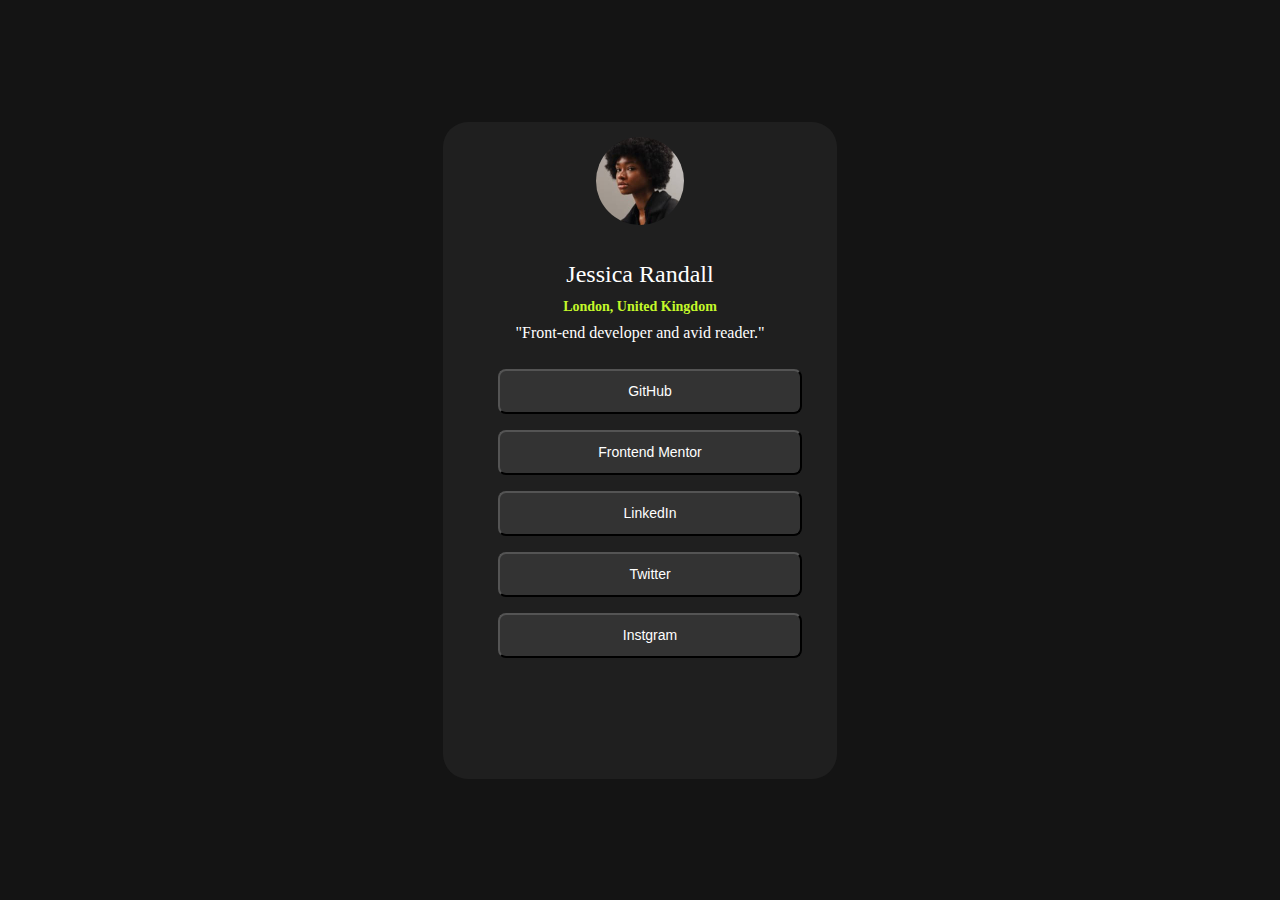
<file: social-links-profile-main/index.html>
<!DOCTYPE html>
<html lang="en">
<head>
    <meta charset="UTF-8">
    <meta name="viewport" content="width=device-width, initial-scale=1.0">
    <title>Frontend Mentor | Social links profile</title>
    <link rel="icon" type="image/png" href="social-links-profile-main/assets/images/favicon-32x32.png">
    <link rel="stylesheet" href="style.css">
</head>
<body>
    <main class="main">
        <div class="outbox">
           <div class="img-box">
            <img src="social-links-profile-main/assets/images/avatar-jessica.jpeg" alt="Photo Jessica">
           </div>
            <div class="text-primary">
                <h1> Jessica Randall</h1>
                <p>  London, United Kingdom</p>
            </div>
            <div class="txt-second">
             <p>  "Front-end developer and avid reader."</p>
            </div>
            
            <div class="btn">
                <button class="btn-box">GitHub</button>
                <button class="btn-box">Frontend Mentor</button>
               <button  class="btn-box"> LinkedIn</button>
               <button  class="btn-box">Twitter</button>
               <button  class="btn-box">Instgram</button>
            </div>
        </div>
    </main>
    
</body>

</html>
</file>
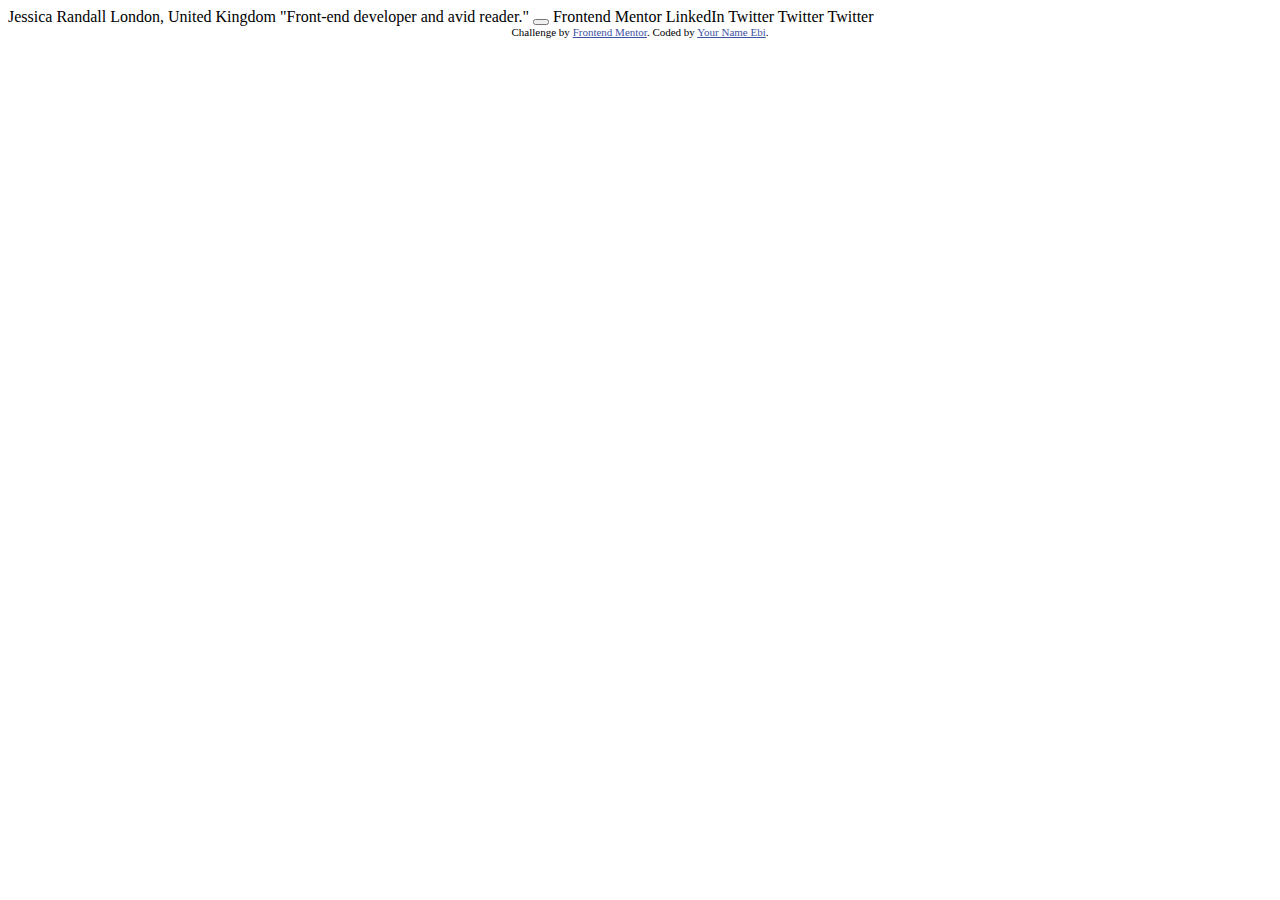
<file: social-links-profile-main/social-links-profile-main/index.html>
<!DOCTYPE html>
<html lang="en">
<head>
  <meta charset="UTF-8">
  <meta name="viewport" content="width=device-width, initial-scale=1.0"> <!-- displays site properly based on user's device -->

  <link rel="icon" type="image/png" sizes="32x32" href="./assets/images/favicon-32x32.png">
  
  <title>Frontend Mentor | Social links profile</title>

  <!-- Feel free to remove these styles or customise in your own stylesheet 👍 -->
  <style>
    .attribution { font-size: 11px; text-align: center; }
    .attribution a { color: hsl(228, 45%, 44%); }
  </style>
</head>
<body>

  Jessica Randall
  London, United Kingdom
  "Front-end developer and avid reader."

  <button></button>

  Frontend Mentor
  LinkedIn
  Twitter
  Twitter Twitter
  
  <div class="attribution">
    Challenge by <a href="https://www.frontendmentor.io?ref=challenge" target="_blank">Frontend Mentor</a>. 
    Coded by <a href="#">Your Name Ebi</a>.
  </div>
</body>
</html>
</file>
<file: social-links-profile-main/style.css>
*{
    margin: 0;
    padding: 0;
    box-sizing: border-box;
}
body{
    background-color:#141414 ;
    color: white;
    font-family: inherit;
    line-height: 1.5;
    letter-spacing: 0px;
}
main{
    background-color: #141414;
  display: flex;
  align-items: center;
  justify-content: center;
  height: 100vh;
}
.outbox{
    width: 394px;
    height: 657px;
    background-color:  #1f1f1f;
    border-radius: 25px;
    display: flex;
    flex-direction: column;
    align-items: center;
}
.img-box  img{
    width: 88px;
    margin: 15px 148px 0 148px;
    border-radius: 100%;
    object-fit: contain;
}
.text-primary {
    padding: 24px 24px 0 24px;
    text-align: center;
}
h1 {
    font-size: 24px;
    font-weight: 400;
    text-align: center;
}
.text-primary p{
    font-weight: 600;
    font-size: 14px;
    color: #c4f82a;
    margin: 4px;

}
.text-second {
    font-weight: 400;
    font-size: 16px;
    text-align: center;
}
.btn {
    display: flex;
    flex-direction: column;
    background-color: #1f1f1f;
    height: 384px;
    width: 284px;
    gap: 16px;
    margin: 24px 40px 40px 40px;
}
.btn-box{
    color: white;
    background-color: #333;
    width: 304px;
    height: 45px;
    font-size: 14px;
    border-radius: 8px;
    
}
.btn-box:last-child {
    margin-bottom: 16px;
  }
  
  .btn-box:hover {
    cursor: pointer;
    background-color: #c4f82a;
    color: #333333;
    font-size: 14px;
    font-weight: 600;
  }
</file>
